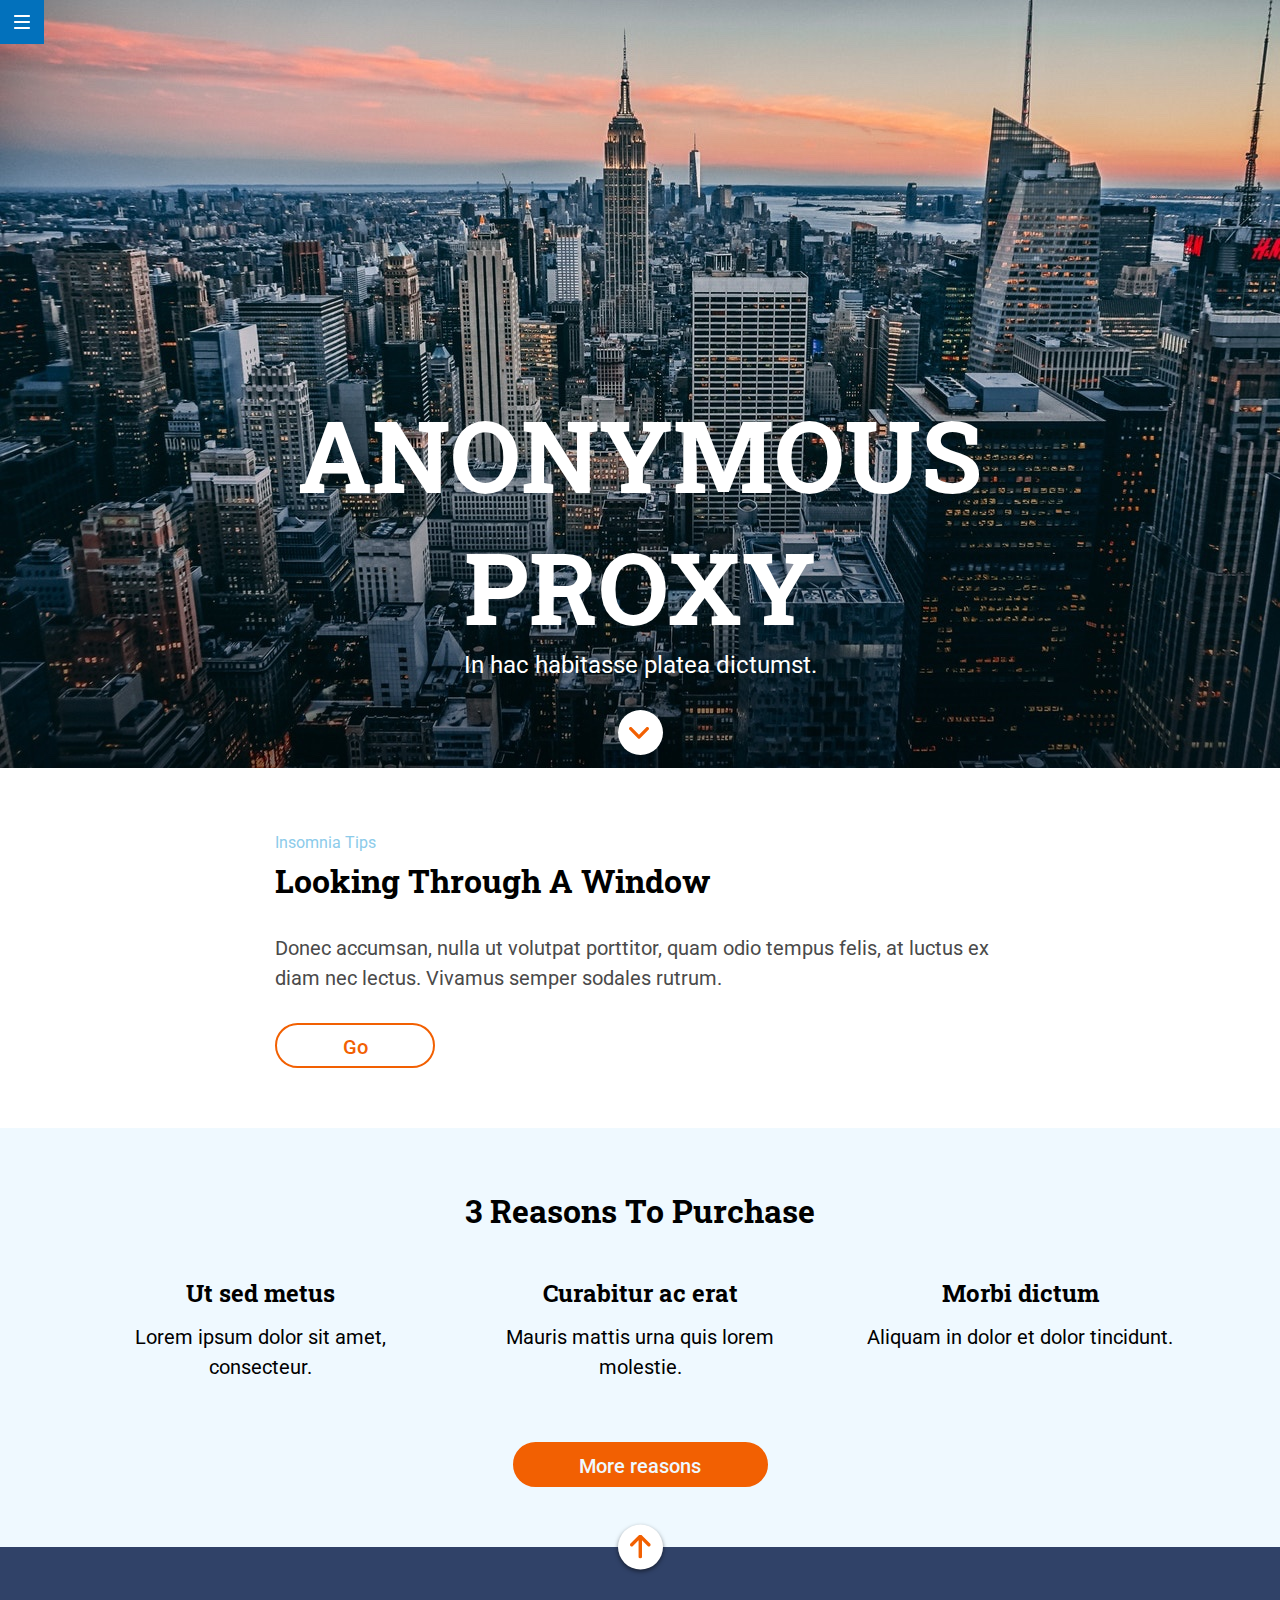
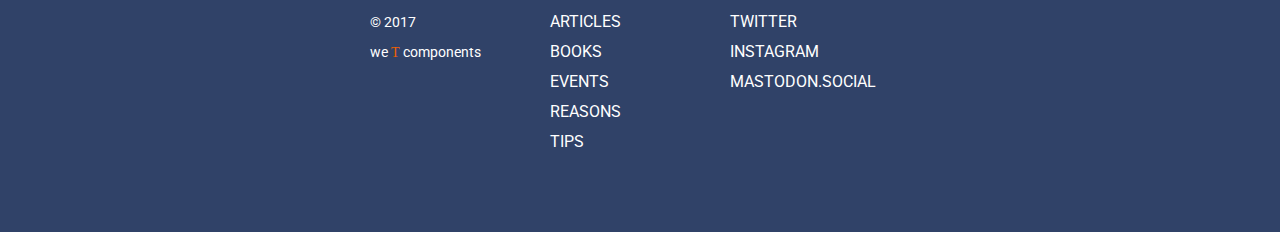
<file: docs/index.html>
<!DOCTYPE html>
<html lang="es">
  <head>
    <meta charset="UTF-8" />
    <meta name="viewport" content="width=device-width, initial-scale=1" />
    <title>Ejercicio final Mod-1</title>
    <link
      href="https://fonts.googleapis.com/css2?family=Roboto+Slab:wght@700&family=Roboto:wght@400;500&display=swap"
      rel="stylesheet"
    />
    <link
      href="//db.onlinewebfonts.com/c/9a8c344b662efe00d055418df9373fe6?family=Dingbats2"
      rel="stylesheet"
      type="text/css"
    />
    <link rel="stylesheet" href="./assets/css/main.css" />
  </head>

  <body>
    <div class="page">
      <header class="page__header">
        <a
          class="page__header__link"
          href="https://adalab.es/"
          title="Ir a la home de Adalab"
        >
          <img src="./assets/images/ico-menu.svg" alt="logo menu" />
        </a>
      </header>

      <main class="page__main">
        <div class="hero">
          <h1 class="hero__title">
            <span class="hero__title__span">Anonymous</span>
            <span class="hero__title__span">proxy</span>
          </h1>
          <p class="hero__subtitle">In hac habitasse platea dictumst.</p>
          <div class="hero__scroll">
            <a
              class="hero__scroll__link"
              href="#module2"
              title="Ir a la sección 3 reasons to purchase"
            >
              <img src="./assets/images/ico-scroll-down.svg" alt="flecha hacia abajo" />
            </a>
          </div>
        </div>

        <section class="module1">
          <div class="module1__pretitle">Insomnia tips</div>
          <h2 class="module1__title">Looking through a window</h2>
          <p class="module1__text">
            Donec accumsan, nulla ut volutpat porttitor, quam odio tempus felis, at
            luctus ex diam nec lectus. Vivamus semper sodales rutrum.
          </p>
          <div class="module1__button">Go</div>
        </section>

        <section id="module2" class="module2">
          <h2 class="module2__title">3 reasons to purchase</h2>
          <article class="module2__item">
            <h3 class="module2__item__title">Ut sed metus</h3>
            <p class="module2__item__text">Lorem ipsum dolor sit amet, consecteur.</p>
          </article>
          <article class="module2__item">
            <h3 class="module2__item__title">Curabitur ac erat</h3>
            <p class="module2__item__text">Mauris mattis urna quis lorem molestie.</p>
          </article>
          <article class="module2__item">
            <h3 class="module2__item__title">Morbi dictum</h3>
            <p class="module2__item__text">Aliquam in dolor et dolor tincidunt.</p>
          </article>
          <div class="module2__button">More reasons</div>
        </section>

      </main>

      <footer class="page__footer">
        <div class="page__footer__scroll">
          <a
            class="page__footer__scroll__link"
            href="#top"
            title="Ir al inicio de la página"
          >
            <img src="./assets/images/ico-arrow.svg" alt="flecha hacia arriba" />
          </a>
        </div>
        <div class="page__footer__items">
          <div class="page__footer__items__nav">
            <nav>
              <ul>
                <li>
                  <a
                    class="link__adalab"
                    href="https://adalab.es"
                    target="_blank"
                    title="Ir a la home de Adalab"
                    >Articles</a
                  >

                </li>
                <li>
                  <a
                    class="link__adalab"
                    href="https://adalab.es"
                    target="_blank"
                    title="Ir a la home de Adalab"
                    >Books</a
                  >

                </li>
                <li>
                  <a
                    class="link__adalab"
                    href="https://adalab.es"
                    target="_blank"
                    title="Ir a la home de Adalab"
                    >Events</a
                  >

                </li>
                <li>
                  <a
                    class="link__adalab"
                    href="https://adalab.es"
                    target="_blank"
                    title="Ir a la home de Adalab"
                    >Reasons</a
                  >

                </li>
                <li>
                  <a
                    class="link__adalab"
                    href="https://adalab.es"
                    target="_blank"
                    title="Ir a la home de Adalab"
                    >Tips</a
                  >

                </li>
              </ul>
            </nav>
          </div>
          <div class="page__footer__items__nav">
            <nav>
              <ul>
                <li>
                  <a
                    class="link__adalab"
                    href="https://adalab.es"
                    target="_blank"
                    title="Ir a la home de Adalab"
                    >Twitter</a
                  >

                </li>
                <li>
                  <a
                    class="link__adalab"
                    href="https://adalab.es"
                    target="_blank"
                    title="Ir a la home de Adalab"
                    >Instagram</a
                  >

                </li>
                <li>
                  <a
                    class="link__adalab"
                    href="https://adalab.es"
                    target="_blank"
                    title="Ir a la home de Adalab"
                    >Mastodon.social</a
                  >

                </li>
              </ul>
            </nav>
          </div>
          <div class="page__footer__items__small">
            <div class="page__footer__items__small__copy">&copy; 2017</div>
            <div class="page__footer__items__small__love">
              We
              <span class="page__footer__items__small__love__heart">T</span>
              components
            </div>
          </div>
        </div>
      </footer>

    </div>
  </body>
</html>
</file>
<file: docs/assets/css/main.css>
@-webkit-keyframes swap-up{from{transform:translate(0, -100%)}to{transform:translate(0, 0)}}@keyframes swap-up{from{transform:translate(0, -100%)}to{transform:translate(0, 0)}}@-webkit-keyframes swap-down{from{transform:translate(0, 0)}to{transform:translate(0, 100%)}}@keyframes swap-down{from{transform:translate(0, 0)}to{transform:translate(0, 100%)}}/*! normalize.css v8.0.1 | MIT License | github.com/necolas/normalize.css */html{line-height:1.15;-webkit-text-size-adjust:100%}body{margin:0}main{display:block}h1{font-size:2em;margin:0.67em 0}hr{box-sizing:content-box;height:0;overflow:visible}pre{font-family:monospace, monospace;font-size:1em}a{background-color:transparent}abbr[title]{border-bottom:none;text-decoration:underline;-webkit-text-decoration:underline dotted;text-decoration:underline dotted}b,strong{font-weight:bolder}code,kbd,samp{font-family:monospace, monospace;font-size:1em}small{font-size:80%}sub,sup{font-size:75%;line-height:0;position:relative;vertical-align:baseline}sub{bottom:-0.25em}sup{top:-0.5em}img{border-style:none}button,input,optgroup,select,textarea{font-family:inherit;font-size:100%;line-height:1.15;margin:0}button,input{overflow:visible}button,select{text-transform:none}button,[type="button"],[type="reset"],[type="submit"]{-webkit-appearance:button}button::-moz-focus-inner,[type="button"]::-moz-focus-inner,[type="reset"]::-moz-focus-inner,[type="submit"]::-moz-focus-inner{border-style:none;padding:0}button:-moz-focusring,[type="button"]:-moz-focusring,[type="reset"]:-moz-focusring,[type="submit"]:-moz-focusring{outline:1px dotted ButtonText}fieldset{padding:0.35em 0.75em 0.625em}legend{box-sizing:border-box;color:inherit;display:table;max-width:100%;padding:0;white-space:normal}progress{vertical-align:baseline}textarea{overflow:auto}[type="checkbox"],[type="radio"]{box-sizing:border-box;padding:0}[type="number"]::-webkit-inner-spin-button,[type="number"]::-webkit-outer-spin-button{height:auto}[type="search"]{-webkit-appearance:textfield;outline-offset:-2px}[type="search"]::-webkit-search-decoration{-webkit-appearance:none}::-webkit-file-upload-button{-webkit-appearance:button;font:inherit}details{display:block}summary{display:list-item}template{display:none}[hidden]{display:none}*{box-sizing:border-box;margin:0;padding:0;color:inherit;text-decoration:none}ul{list-style-type:none}h1{margin:0}.page{font-size:16px;font-family:"Roboto",sans-serif;font-weight:normal}.link__adalab:hover{text-decoration:underline}.page__header{background-color:#0271bc;height:44px;padding-top:15px;position:fixed;top:0;width:44px;z-index:1}.page__header__link{padding:14px}.hero{background:url(../images/cover.jpg) no-repeat top;background-size:cover;color:#fff;display:flex;flex-direction:column;justify-content:flex-end;align-items:center;height:568px;width:100%}.hero__title{font-family:"Roboto Slab",serif;font-size:42px;text-align:center;text-transform:uppercase;line-height:55px;margin-bottom:10px}.hero__title__span{display:block}.hero__subtitle{margin-bottom:45px}.hero__scroll{background-color:#fff;border-radius:50%;height:45px;padding-top:15px;width:45px;margin-bottom:53px;-webkit-animation-name:swap-down;animation-name:swap-down;-webkit-animation-duration:2s;animation-duration:2s;-webkit-animation-iteration-count:3;animation-iteration-count:3;-webkit-animation-delay:1s;animation-delay:1s}.hero__scroll__link{padding:11px}@media all and (min-width: 768px){.hero{height:768px}.hero__title{font-size:80px;line-height:106px;margin-bottom:20px}.hero__subtitle{font-size:24px;margin-bottom:30px}.hero__scroll{margin-bottom:45px}}@media all and (min-width: 1280px){.hero__title{font-size:100px;line-height:132px;margin-bottom:0}.hero__scroll{margin-bottom:13px}}.module1{padding:0 15px}.module1__pretitle{color:#8ccbea;font-size:14px;line-height:30px;margin-top:30px;text-transform:capitalize}.module1__title{font-family:"Roboto Slab",serif;line-height:30px;margin-bottom:15px;text-transform:capitalize}.module1__text{color:#4a4a4a;font-size:18px;line-height:30px;margin-bottom:30px}.module1__button{border:2px solid #f26002;border-radius:22.5px;color:#f26002;cursor:pointer;font-size:20px;font-weight:500;height:45px;line-height:45px;margin-bottom:45px;text-align:center;width:76px;transition:background-color ease 0.5s;transition:color ease 0.5s;transition:box-shadow ease 0.8s}.module1__button:hover{color:#fff;background-color:#f26002;box-shadow:0 5px 10px rgba(0,0,0,0.4)}@media all and (min-width: 768px){.module1{padding:0 39px}.module1__title{font-size:26px;line-height:45px;margin-bottom:30px}.module1__text{font-size:20px}.module1__button{margin-bottom:60px;width:91px}}@media all and (min-width: 1280px){.module1{padding:0 275px}.module1__pretitle{font-size:16px;margin-top:60px}.module1__title{font-size:32px}.module1__button{width:160px}}.module2{background-color:#eff9ff;padding:0 15px;display:grid;grid-template-columns:repeat(3, 1fr);grid-row-gap:45px;width:100%;text-align:center}.module2__title{font-family:"Roboto Slab",serif;text-transform:capitalize;line-height:30px;margin-top:30px;grid-column:span 3}.module2__item{grid-column-start:2;line-height:30px}.module2__item__title{font-family:"Roboto Slab",serif;font-size:18px}.module2__item__text{font-size:18px}.module2__button{background-color:#f26002;border:2px solid #f26002;border-radius:22.5px;color:#eff9ff;cursor:pointer;font-size:20px;font-weight:500;width:184px;height:45px;line-height:45px;grid-column-start:2;margin:0 auto 60px;transition:background-color ease 0.5s;transition:border ease 0.5s;transition:box-shadow ease 0.8s}.module2__button:hover{background-color:#304268;border:2px solid #304268;box-shadow:0 5px 12px rgba(0,0,0,0.6)}@media all and (min-width: 768px){.module2{padding:0 39px;grid-column-gap:30px}.module2__title{font-size:26px;line-height:45px}.module2__item{grid-column:auto}.module2__item__title{font-size:24px;margin-bottom:14px}.module2__item__text{font-size:20px}.module2__button{width:210px;margin:15px auto 60px}}@media all and (min-width: 1280px){.module2{padding:0 85px}.module2__title{font-size:32px;margin-top:60px}.module2__button{width:255px}}.page__footer{background-color:#304268;color:#fff;line-height:30px;padding:0 0 45px;width:100%;display:flex;flex-direction:column;align-items:center}.page__footer__scroll{background-color:#fff;border-radius:50%;box-shadow:0 2px 4px 0 rgba(0,0,0,0.5);height:45px;transform:translate(0, -50%);padding-top:10px;width:45px;margin-bottom:14.5px;text-align:center;-webkit-animation-name:swap-up;animation-name:swap-up;-webkit-animation-duration:3s;animation-duration:3s;-webkit-animation-iteration-count:3;animation-iteration-count:3;-webkit-animation-delay:8s;animation-delay:8s;animation-direction:reverse}.page__footer__scroll__link{padding:11px}.page__footer__items{width:100%;display:flex;flex-direction:column;text-align:center}.page__footer__items__nav{width:100%;margin-bottom:30px;text-transform:uppercase}.page__footer__items__small{width:100%;font-size:14px}.page__footer__items__small__love{text-transform:lowercase}.page__footer__items__small__love__heart{color:#f26002;font-family:Dingbats2;text-transform:uppercase}@media all and (min-width: 768px){.page__footer{padding:0 39px 45px}.page__footer__items{flex-direction:row;justify-content:space-between;align-items:flex-start;text-align:left}.page__footer__items__small{order:-1}}@media all and (min-width: 1280px){.page__footer{padding:0 370px 45px}}
</file>
